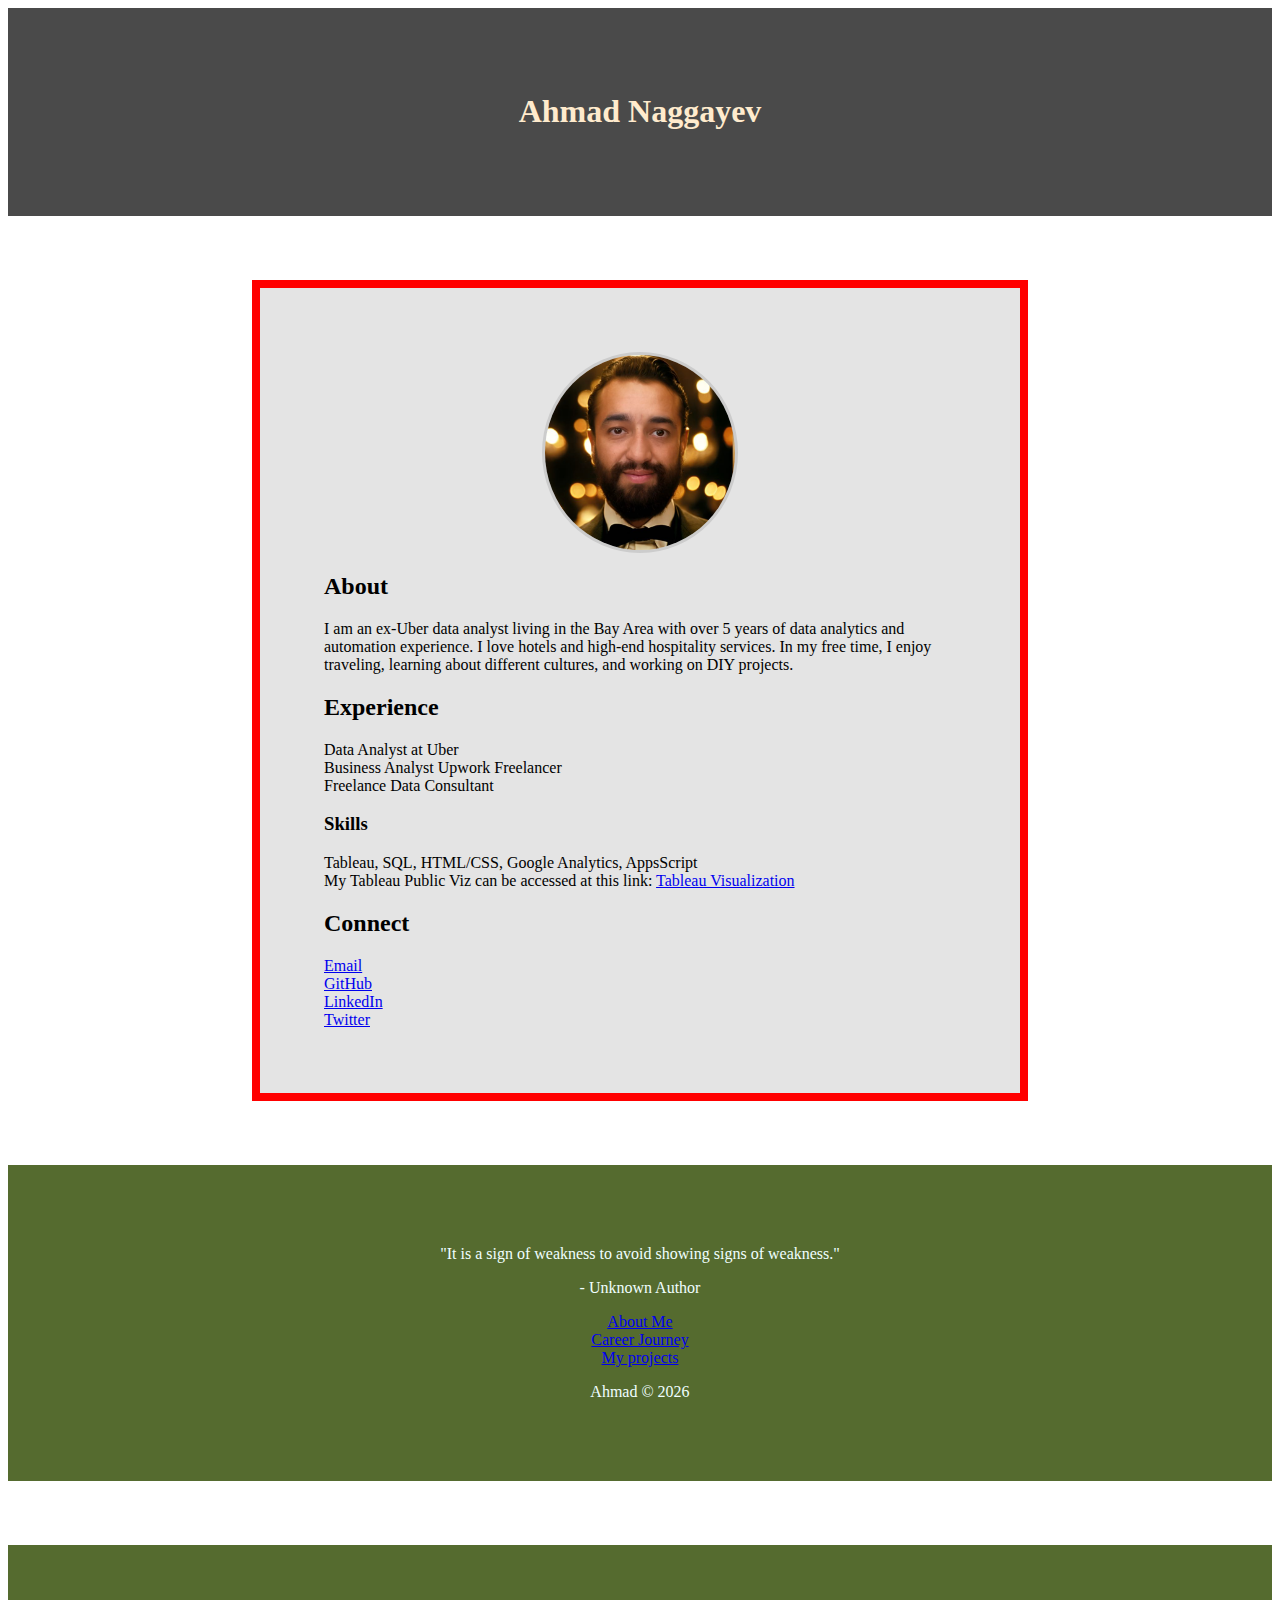
<file: index.html>
<!DOCTYPE html>
<html lang="en">
<head>
    <meta charset="UTF-8">
    <meta name="viewport" content="width=device-width, initial-scale=1.0">
    <title>About Me</title>
    <link rel="stylesheet" href="index.css">
</head>
<body>
    <header>
    <h1>Ahmad Naggayev</h1>
</header>
<main>
    <img src="Images/Profile_pic.png" alt="Profile Picture" class="Profile_pic">
    <section id="About">
        <h2>About</h2>
        <p>I am an ex-Uber data analyst living in the Bay Area with over 5 years of data analytics and automation experience. I love hotels and high-end hospitality services. In my free time, I enjoy traveling, learning about different cultures, and working on DIY projects.</p>
    </section>
    <section id="Experience">
        <h2>Experience</h2>
        <ul>
            <li>Data Analyst at Uber</li>
            <li>Business Analyst Upwork Freelancer</li>
            <li>Freelance Data Consultant</li>
        </ul>
    </section>
    <section id="skills">
        <h3>Skills</h3>
        <ul>Tableau, SQL, HTML/CSS, Google Analytics, AppsScript</ul> 
    </section>
    
    <section id="Connect">
        <h2>Connect</h2>
        <ul>
            <li><a href="mailto:ahmadavar956@gmail.com">Email</a></li>
            <li><a href="https://github.com/ahmadavar">GitHub</a></li>
            <li><a href="https://www.linkedin.com/in/ahmadnaggayev/">LinkedIn</a></li>
            <li><a href="https://x.com/ANaggayev">Twitter</a></li>
        </ul>
    </section>
</main>
    <footer>
        <p>"It is a sign of weakness to avoid showing signs of weakness."</p>
        <p>- Unknown Author</p>
        <ul>
            <li><a href="about.html">About Me</a></li>
            <li><a href="career.html">Career Journey</a></li>
            <li><a href="projects.html">My projects</a></li>
        </ul>
    </footer>   
    <script src="JS/index.js"></script>

</body>
</html>
</file>
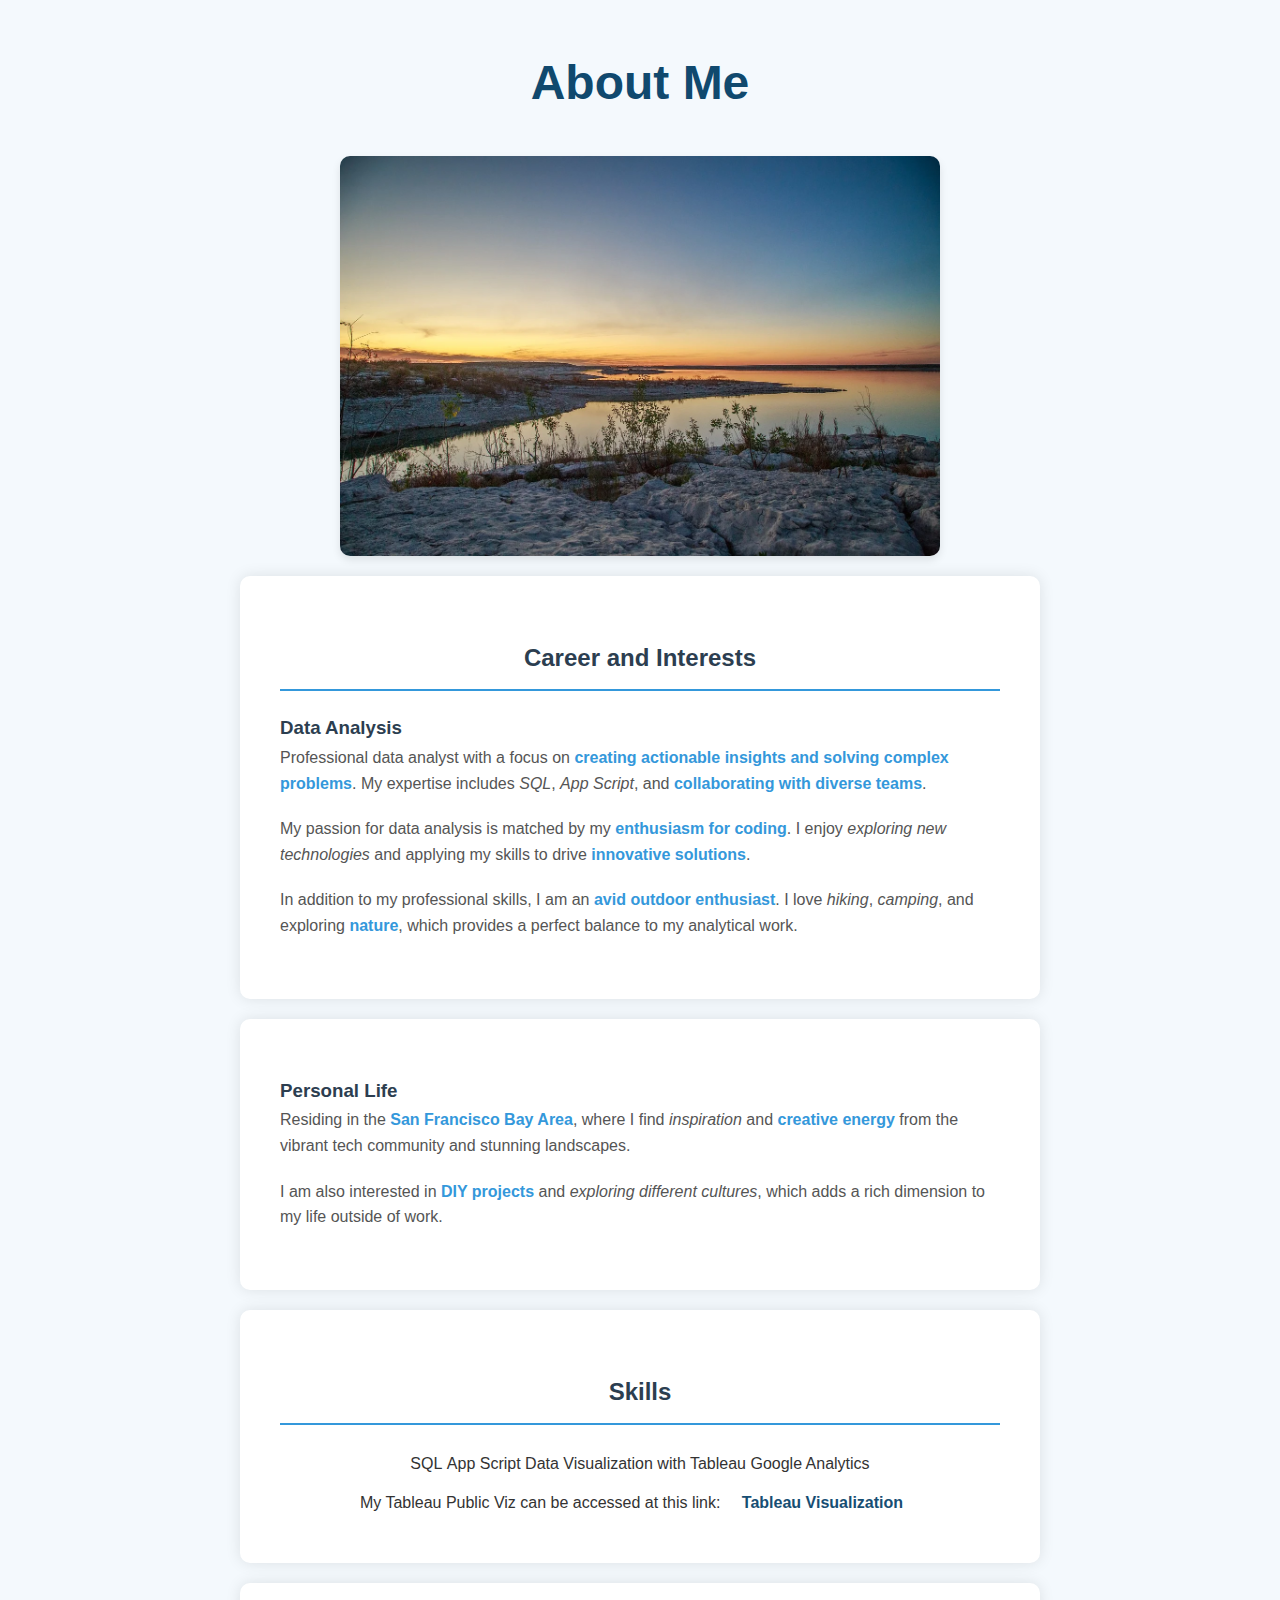
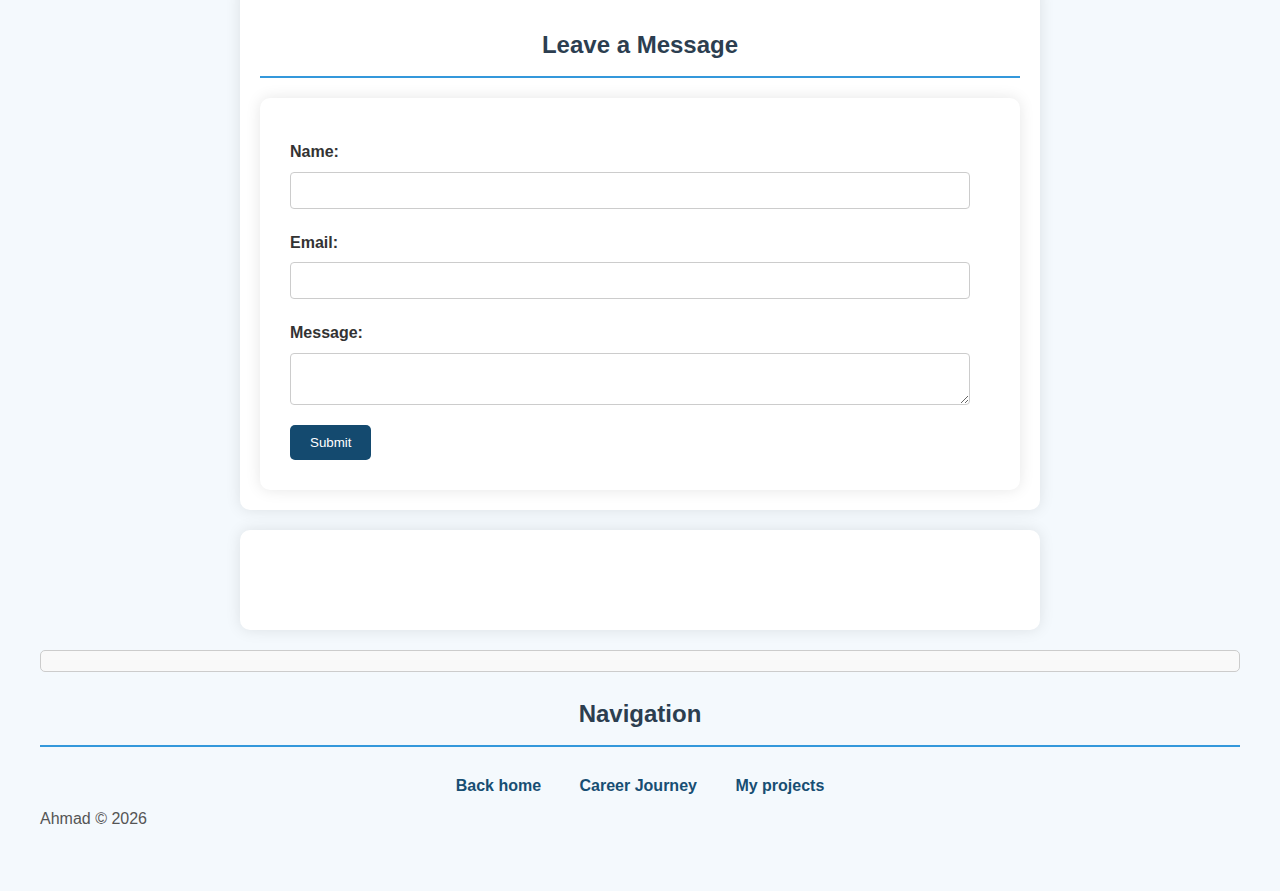
<file: about.html>
<!DOCTYPE html>
<html lang="en">
<head>
    <meta charset="UTF-8">
    <meta name="viewport" content="width=device-width, initial-scale=1.0">
    <title>Couple Words About Me</title>
    <link rel="stylesheet" href="about.css">
</head>
<body>
    <header>
        <h1>About Me</h1>
    </header>
    <img src="Images/Sunset.png" alt="Another Beautiful Sunset">
    <main>
        <section>
            <h2>Career and Interests</h2>
            <h3>Data Analysis</h3>
            <p>Professional data analyst with a focus on <strong>creating actionable insights and solving complex problems</strong>. My expertise includes <em>SQL</em>, <em>App Script</em>, and <strong>collaborating with diverse teams</strong>.</p>

            <p>My passion for data analysis is matched by my <strong>enthusiasm for coding</strong>. I enjoy <em>exploring new technologies</em> and applying my skills to drive <strong>innovative solutions</strong>.</p>

            <p>In addition to my professional skills, I am an <strong>avid outdoor enthusiast</strong>. I love <em>hiking</em>, <em>camping</em>, and exploring <strong>nature</strong>, which provides a perfect balance to my analytical work.</p>
        </section>

        <section>
            <h3>Personal Life</h3>
            <p>Residing in the <strong>San Francisco Bay Area</strong>, where I find <em>inspiration</em> and <strong>creative energy</strong> from the vibrant tech community and stunning landscapes.</p>

            <p>I am also interested in <strong>DIY projects</strong> and <em>exploring different cultures</em>, which adds a rich dimension to my life outside of work.</p>
        </section>

       
        <section id="skills">
            <h2>Skills</h2>
            <ul>
                <li>SQL</li>
                <li>App Script</li>
                <li>Data Visualization with Tableau</li>
                <li>Google Analytics</li>
            </ul>
        </section>

        
        <section id="message-form">
            <h2>Leave a Message</h2>
            <form name="leave_message">
                <label for="usersName">Name:</label>
                <input type="text" name="usersName" id="usersName" required>
                
                <label for="usersEmail">Email:</label>
                <input type="email" name="usersEmail" id="usersEmail" required>
                
                <label for="usersMessage">Message:</label>
                <textarea name="usersMessage" id="usersMessage" required></textarea>
                
                <button type="submit">Submit</button>
            </form>
        </section>

        <section id="messages">
            <ul></ul>
        </section>

        
        <div id="weather">
            <span id="temperature"></span>
            <span id="condition"></span>
            <span id="wind"></span>
        </div>

        <nav>
            <h2>Navigation</h2>
            <ul>
                <li><a href="index.html">Back home</a></li>
                <li><a href="career.html">Career Journey</a></li>
                <li><a href="projects.html">My projects</a></li>
            </ul>
        </nav>
    </main>

    <script src="JS/index.js"></script>
</body>
</html>
</file>
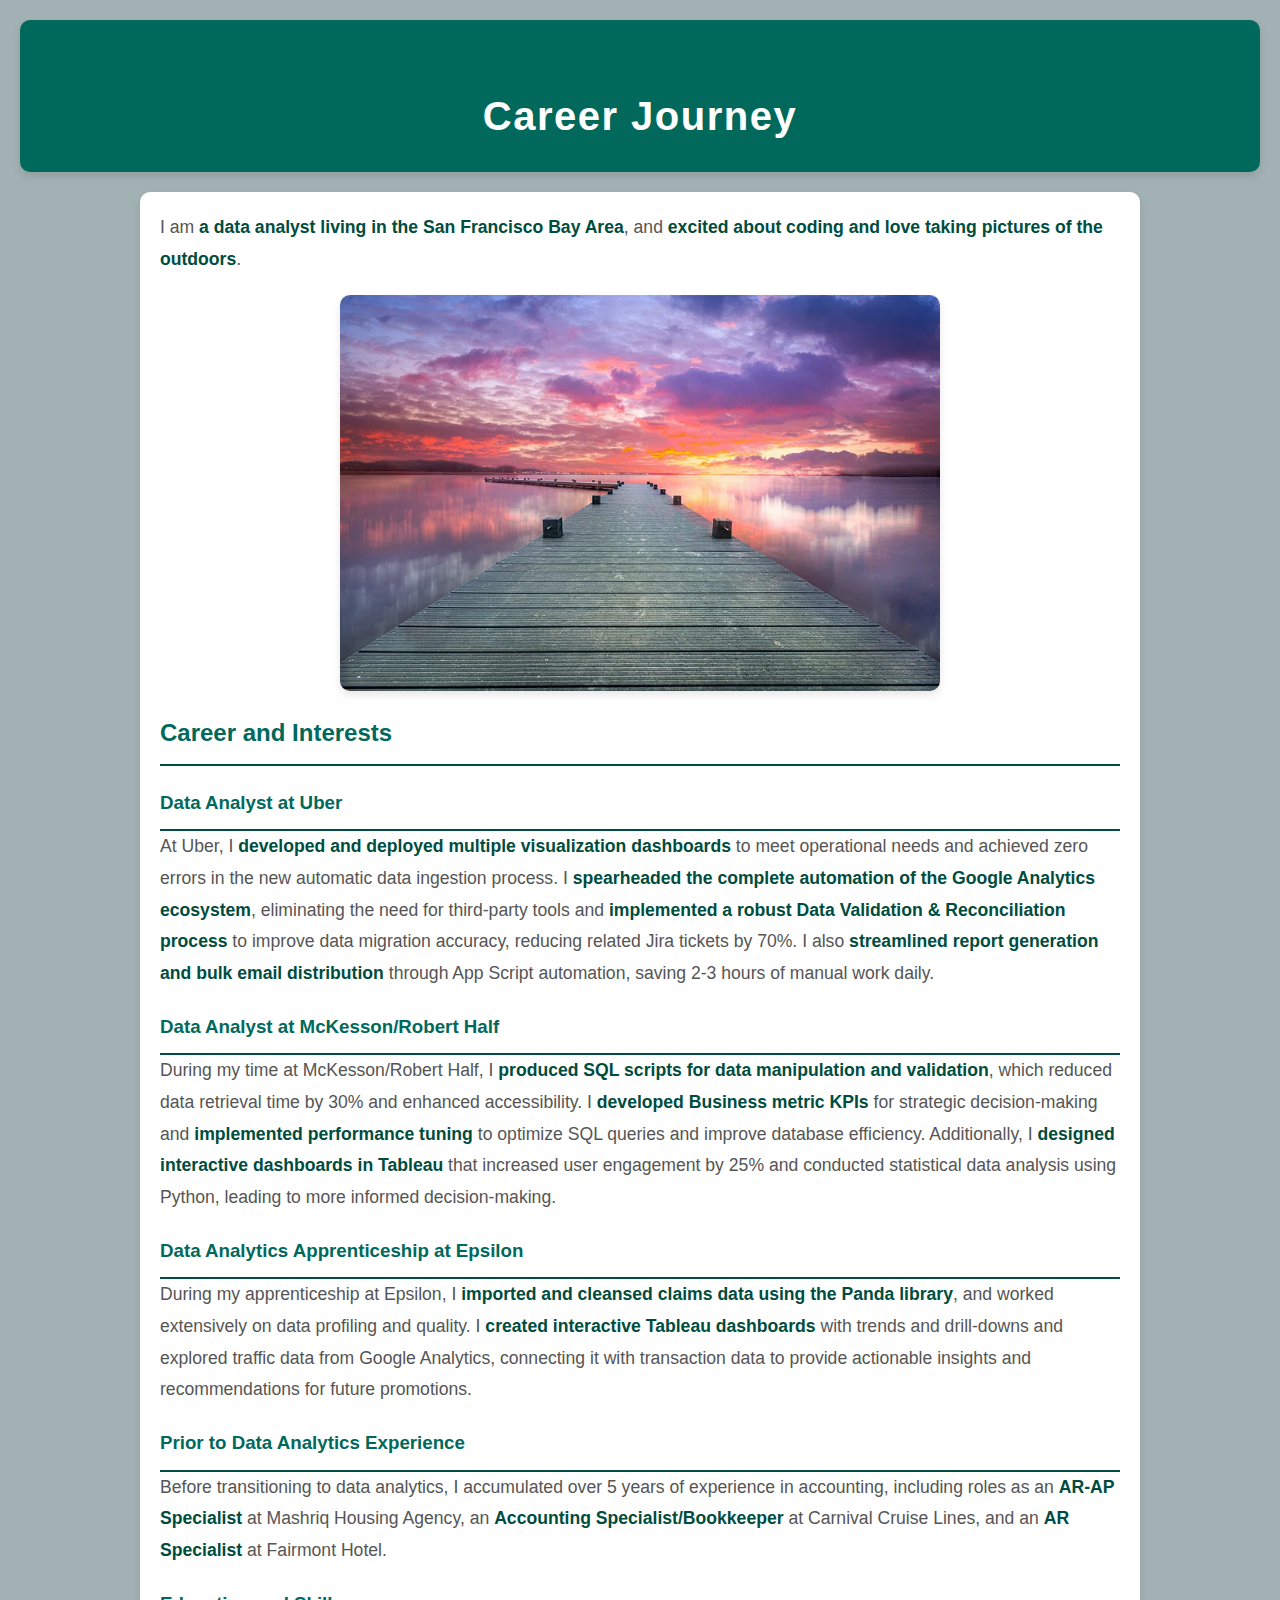
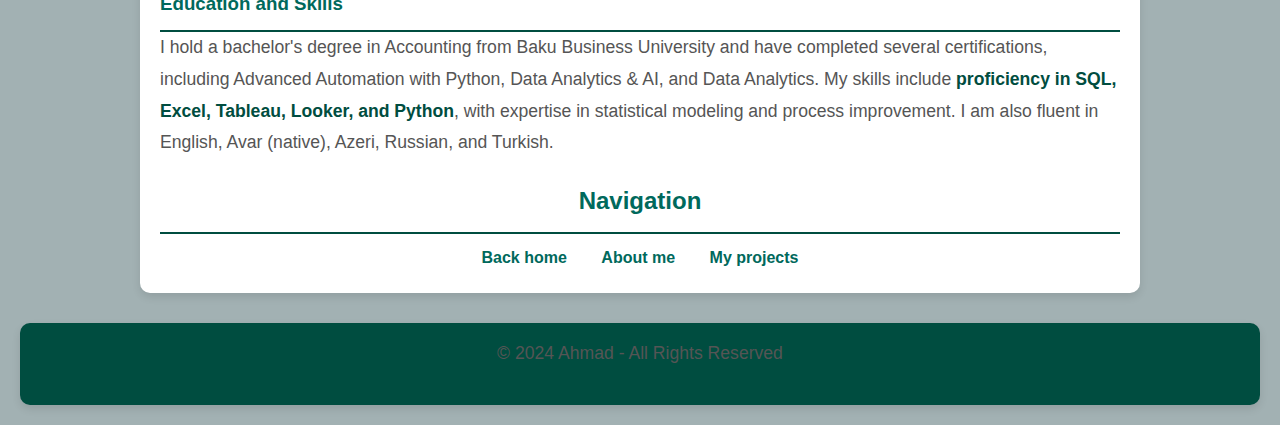
<file: career.html>
<!DOCTYPE html>
<html lang="en">
<head>
    <meta charset="UTF-8">
    <meta name="viewport" content="width=device-width, initial-scale=1.0">
    <title>Career Journey</title>
    <link rel="stylesheet" href="career.css"> 
</head>
<body>
    <header>
       
        <h1>Career Journey</h1>
    </header>

    <main>
        <section>
            <p>I am <strong>a data analyst living in the San Francisco Bay Area</strong>, and <strong>excited about coding and love taking pictures of the outdoors</strong>.</p>
            
            <img src="Images/Sunset copy.png" alt= "Beautiful Sunset">
            
            <h2>Career and Interests</h2>

            <h3>Data Analyst at Uber</h3>
            <p>At Uber, I <strong>developed and deployed multiple visualization dashboards</strong> to meet operational needs and achieved zero errors in the new automatic data ingestion process. I <strong>spearheaded the complete automation of the Google Analytics ecosystem</strong>, eliminating the need for third-party tools and <strong>implemented a robust Data Validation & Reconciliation process</strong> to improve data migration accuracy, reducing related Jira tickets by 70%. I also <strong>streamlined report generation and bulk email distribution</strong> through App Script automation, saving 2-3 hours of manual work daily.</p>

            <h3>Data Analyst at McKesson/Robert Half</h3>
            <p>During my time at McKesson/Robert Half, I <strong>produced SQL scripts for data manipulation and validation</strong>, which reduced data retrieval time by 30% and enhanced accessibility. I <strong>developed Business metric KPIs</strong> for strategic decision-making and <strong>implemented performance tuning</strong> to optimize SQL queries and improve database efficiency. Additionally, I <strong>designed interactive dashboards in Tableau</strong> that increased user engagement by 25% and conducted statistical data analysis using Python, leading to more informed decision-making.</p>

            <h3>Data Analytics Apprenticeship at Epsilon</h3>
            <p>During my apprenticeship at Epsilon, I <strong>imported and cleansed claims data using the Panda library</strong>, and worked extensively on data profiling and quality. I <strong>created interactive Tableau dashboards</strong> with trends and drill-downs and explored traffic data from Google Analytics, connecting it with transaction data to provide actionable insights and recommendations for future promotions.</p>

            <h3>Prior to Data Analytics Experience</h3>
            <p>Before transitioning to data analytics, I accumulated over 5 years of experience in accounting, including roles as an <strong>AR-AP Specialist</strong> at Mashriq Housing Agency, an <strong>Accounting Specialist/Bookkeeper</strong> at Carnival Cruise Lines, and an <strong>AR Specialist</strong> at Fairmont Hotel.</p>
            
            <h3>Education and Skills</h3>
            <p>I hold a bachelor's degree in Accounting from Baku Business University and have completed several certifications, including Advanced Automation with Python, Data Analytics & AI, and Data Analytics. My skills include <strong>proficiency in SQL, Excel, Tableau, Looker, and Python</strong>, with expertise in statistical modeling and process improvement. I am also fluent in English, Avar (native), Azeri, Russian, and Turkish.</p>
        </section>

        <nav>
            <h2>Navigation</h2>
            <ul>
                <li><a href="index.html">Back home</a></li>
                <li><a href="about.html">About me</a></li>
                <li><a href="projects.html">My projects</a></li>
            </ul>
        </nav>
    </main>

    <footer>
        <p>&copy; 2024 Ahmad - All Rights Reserved</p>
    </footer>
</body>
</html>
</file>
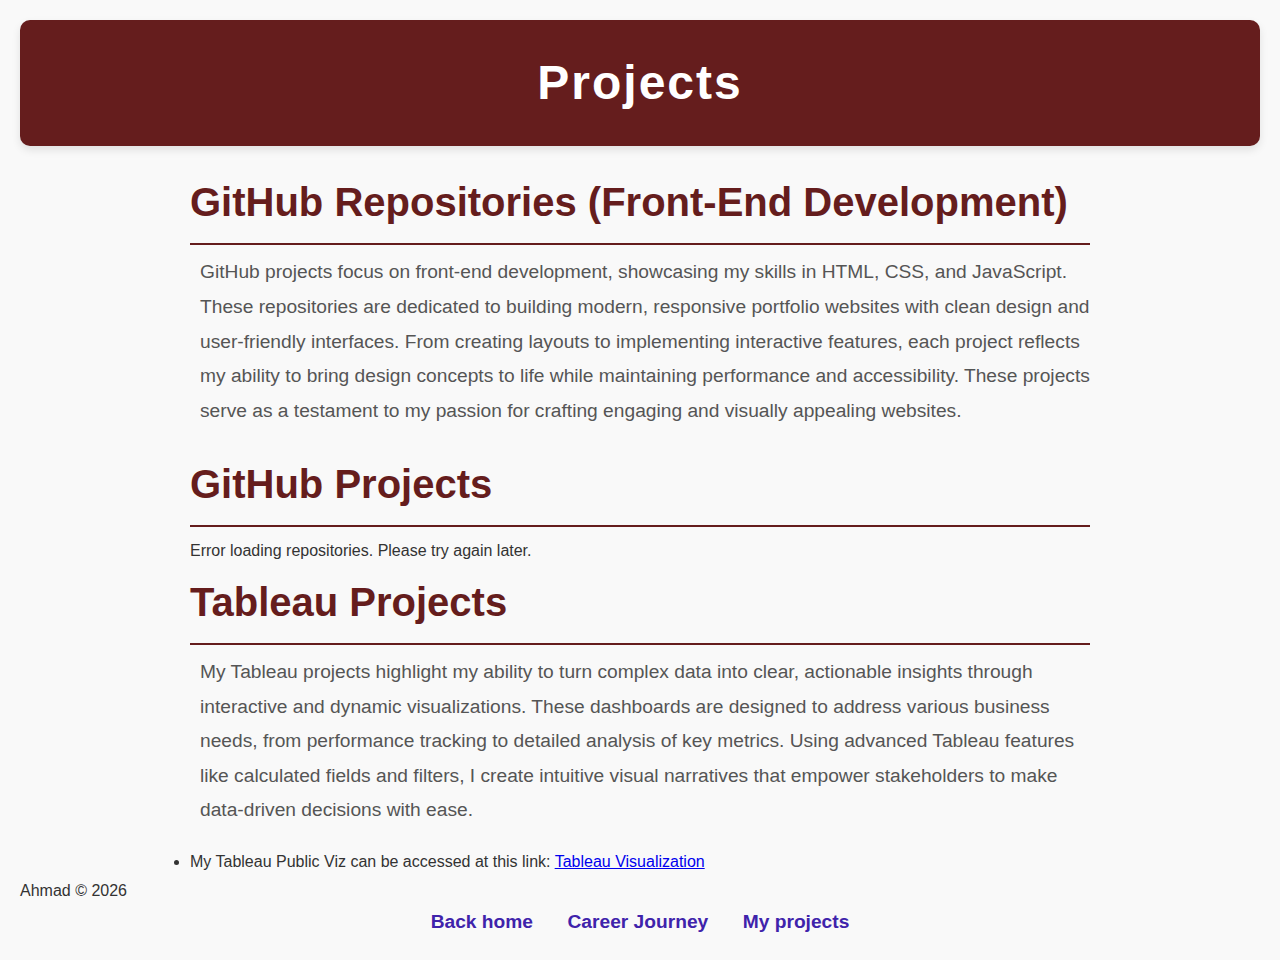
<file: projects.html>
<!DOCTYPE html>
<html lang="en">
<head>
    <meta charset="UTF-8">
    <meta name="viewport" content="width=device-width, initial-scale=1.0">
    <title>My Projects</title>
    <link rel="stylesheet" href="projects.css"> 
</head>
<body>
    <header>
        <h1 class="main-title">Projects</h1>
    </header>

    <main>
        <section>
            <h2 class="section-title">GitHub Repositories (Front-End Development)</h2>
            <p class="description">
                GitHub projects focus on front-end development, showcasing my skills in HTML, CSS, and JavaScript. These repositories are dedicated to building modern, responsive portfolio websites with clean design and user-friendly interfaces. From creating layouts to implementing interactive features, each project reflects my ability to bring design concepts to life while maintaining performance and accessibility. These projects serve as a testament to my passion for crafting engaging and visually appealing websites.
            </p>
        </section>

        <section id="projects">
            <h2 class="section-title">GitHub Projects</h2>
            <ul id="repo-list"></ul> <!-- GitHub Repositories will be dynamically displayed here -->
        </section>

        <section>
            <h2 class="section-title">Tableau Projects</h2>
            <p class="description">
                My Tableau projects highlight my ability to turn complex data into clear, actionable insights through interactive and dynamic visualizations. These dashboards are designed to address various business needs, from performance tracking to detailed analysis of key metrics. Using advanced Tableau features like calculated fields and filters, I create intuitive visual narratives that empower stakeholders to make data-driven decisions with ease.
            </p>
        </section>
        <section id="skills">
            <ul></ul> <!-- Skills will be inserted here -->
        </section>
    </main>

    <script src="JS/index.js"></script> 

    <ul class="navigation">
        <li><a href="index.html">Back home</a></li>
        <li><a href="career.html">Career Journey</a></li>
        <li><a href="projects.html">My projects</a></li>
    </ul>

</body>
</html>
</file>
<file: index.css>
header {
    background-color: #4a4a4a;
    color: blanchedalmond;
    text-align: center;
    padding: 2rem 0;
    margin-bottom: 2rem;
}

main {
    background-color: #e4e4e4;
    width: 90%;
    padding: 2rem;
    border: solid 0.5rem red;
    margin: 0 auto; 
}

footer {
    background-color: darkolivegreen;
    color: azure;
    text-align: center;
    padding: 2rem;
    margin-top: 2rem;
}

.Profile_pic {
    display: block;  
    width: 50%; 
    height: auto;  
    border-radius: 50%;  
    border: 0.2rem solid #ccc;  
    margin: 0 auto;  
    object-fit: cover; 
}
nav h2 {
    text-align: center;
    margin-bottom: 10px;
}

nav ul {
    list-style-type: none;
    text-align: center;
    padding: 0;
}

nav ul {
    display: inline-block;
    margin: 0 15px;
}

nav ul a {
    text-decoration: none;
    font-weight: bold;
    color: #00695c;
    transition: color 0.3s ease;
}

nav ul a:hover {
    color: #004d40;
}
ul {
    list-style-type: none;
    padding-left: 0;
    margin: 0;
}



@media (min-width: 768px) {
    header {
        padding: 3rem 0;
        margin-bottom: 3rem;
    }

    main {
        width: 70%;
        padding: 3rem;
    }

    footer {
        padding: 3rem;
        margin-top: 3rem;
    }

    .Profile_pic {
        width: 40%;
    }
}


@media (min-width: 1024px) {
    header {
        padding: 4rem 0;
        margin-bottom: 4rem;
    }

    main {
        width: 50%;
        padding: 4rem;
    }

    footer {
        padding: 4rem;
        margin-top: 4rem;
    }

    .Profile_pic {
        width: 30%;
    }
}
</file>
<file: about.css>
* {
    margin: 0;
    padding: 0;
    box-sizing: border-box;
}

body {
    font-family: 'Open Sans', sans-serif; 
    background-color: #f4f9fd; 
    padding: 0;
    color: #333;
    line-height: 1.8;
    padding: 20px;
}

h1 {
    text-align: center;
    color: #10496e;
    margin-bottom: 30px;
    font-size: 2.5rem;
}

h2, h3 {
    color: #2c3e50;
    margin-top: 20px;
}

h2 {
    border-bottom: 2px solid #3498db;
    padding-bottom: 10px;
    margin-bottom: 20px;
    text-align: center;
}

h3 {
    margin-top: 15px;
}

p {
    font-size: 1rem;
    line-height: 1.6;
    margin-bottom: 20px;
    color: #555;
}

strong {
    color: #3498db; 
}

img {
    display: block;
    width: 100%;
    max-width: 600px;
    margin: 20px auto;
    border-radius: 10px;
    box-shadow: 0 4px 8px rgba(0, 0, 0, 0.1);
}

ul {
    list-style-type: none;
    padding: 0;
    text-align: center;
    margin-top: 20px;
}

li {
    margin: 5px 0;
    display: inline-block;
}

a {
    text-decoration: none;
    color: #174e73;
    font-weight: bold;
    padding: 10px 15px;
    border: 2px solid transparent;
    transition: all 0.3s ease;
    border-radius: 5px;
}

a:hover {
    text-decoration: none;
    border-color: #255473; 
}

section {
    background: #fff;
    padding: 20px;
    border-radius: 10px;
    box-shadow: 0 0 15px rgba(0, 0, 0, 0.1);
    margin-bottom: 20px;
    max-width: 800px;
    margin: 0 auto 20px;
}

form {
    background: #fff;
    padding: 20px;
    border-radius: 10px;
    box-shadow: 0 0 15px rgba(0, 0, 0, 0.1);
}

label {
    display: block;
    margin: 10px 0 5px;
    font-weight: bold;
}

input[type="text"],
input[type="email"],
textarea {
    width: calc(100% - 20px);
    padding: 10px;
    border: 1px solid #ccc;
    border-radius: 4px;
    margin-bottom: 10px;
}

button {
    background: #144a6f;
    color: #fff;
    border: none;
    padding: 10px 20px;
    border-radius: 5px;
    cursor: pointer;
    transition: background-color 0.3s ease;
}

button:hover {
    background-color: #2980b9;
}

#messages ul {
    padding: 0;
    list-style-type: none;
}

#messages li {
    padding: 10px;
    margin: 5px 0;
    background: #fff;
    border: 1px solid #ddd;
    border-radius: 4px;
    position: relative;
}

#messages button {
    position: absolute;
    right: 10px;
    top: 10px;
}

#message-form,
#messages {
    margin-bottom: 20px;
}

#message-form {
    background: #fff;
    padding: 20px;
    border-radius: 10px;
    box-shadow: 0 0 15px rgba(0, 0, 0, 0.1);
}


#weather {
    display: flex;                
    gap: 20px;                   
    justify-content: center;      
    padding: 10px;
    border: 1px solid #ccc;
    border-radius: 5px;
    background-color: #f9f9f9;
}

#weather span {
    display: inline-block;        
    font-weight: bold;           
    color: #2c3e50;
}

@media (min-width: 768px) {
    body {
        padding: 40px;
    }

    section {
        padding: 40px;
    }

    form {
        padding: 30px;
    }

    h1 {
        font-size: 3rem;
    }
}
</file>
<file: career.css>
* {
    margin: 0;
    padding: 0;
    box-sizing: border-box;
}


body {
    font-family: 'Open Sans', sans-serif; 
    background-color: #a2b1b3; 
    color: #333; 
    line-height: 1.8;
    padding: 20px;
}


header {
    text-align: center;
    background-color: #00695c;
    padding: 60px 20px 20px; 
    color: #fff;
    border-radius: 10px;
    box-shadow: 0 4px 8px rgba(0, 0, 0, 0.1);
}

header h1 {
    font-size: 2.5rem;
    letter-spacing: 1.5px;
}


main {
    max-width: 1000px;
    margin: 20px auto;
    padding: 20px;
    background-color: #ffffff;
    border-radius: 10px;
    box-shadow: 0 4px 8px rgba(0, 0, 0, 0.1);
}

main img {
    display: block;
    width: 100%;
    max-width: 600px;
    margin: 20px auto;
    border-radius: 10px;
    box-shadow: 0 4px 8px rgba(0, 0, 0, 0.1);
}

h2, h3 {
    color: #00695c;
    margin-top: 20px;
    padding-bottom: 10px;
    border-bottom: 2px solid #004d40;
}

p {
    margin-bottom: 20px;
    font-size: 1.1rem;
    color: #555;
}

strong {
    color: #004d40;
}


nav h2 {
    text-align: center;
    margin-bottom: 10px;
}

nav ul {
    list-style-type: none;
    text-align: center;
    padding: 0;
}

nav ul li {
    display: inline-block;
    margin: 0 15px;
}

nav ul li a {
    text-decoration: none;
    font-weight: bold;
    color: #00695c;
    transition: color 0.3s ease;
}

nav ul li a:hover {
    color: #004d40;
}


footer {
    text-align: center;
    background-color: #004d40;
    color: #fff;
    padding: 15px;
    margin-top: 30px;
    border-radius: 10px;
    box-shadow: 0 4px 8px rgba(0, 0, 0, 0.1);
}
</file>
<file: projects.css>
* {
    margin: 0;
    padding: 0;
    box-sizing: border-box;
}


body {
    font-family: 'Arial', sans-serif;
    background-color: #f9f9f9;
    color: #333;
    line-height: 1.8;
    padding: 20px;
}


header {
    background-color: #651d1d;
    padding: 20px;
    text-align: center;
    margin-bottom: 20px;
    border-radius: 10px;
    box-shadow: 0 4px 8px rgba(0, 0, 0, 0.1);
}

.main-title {
    color: #fff;
    font-size: 2.5rem;
    letter-spacing: 2px;
}


main {
    max-width: 900px;
    margin: 0 auto;
}

.section-title {
    color: #651d1d;
    font-size: 2rem;
    margin-bottom: 10px;
    border-bottom: 2px solid #651d1d;
    padding-bottom: 5px;
}

.description {
    font-size: 1.1rem;
    color: #555;
    margin-bottom: 20px;
    padding-left: 10px;
}


#projects ul {
    list-style-type: none;
    padding: 0;
}

#projects li {
    background-color: #fff;
    padding: 10px;
    margin: 10px 0;
    border-radius: 5px;
    box-shadow: 0 2px 4px rgba(0, 0, 0, 0.1);
}

#projects li:hover {
    background-color: #f0f0f0;
}


@media (min-width: 768px) {
    .description {
        font-size: 1.2rem;
    }

    .main-title {
        font-size: 3rem;
    }

    .section-title {
        font-size: 2.5rem;
    }
}

.navigation {
    list-style-type: none; 
    padding: 0;
    text-align: center; 
}

.navigation li {
    display: inline-block; 
    margin: 0 15px; 
}

.navigation li a {
    text-decoration: none; 
    color: #3f23ab; 
    font-size: 1.2rem; 
    font-weight: bold; 
    transition: color 0.3s ease; 
}

.navigation li a:hover {
    color: #705757; 
}
</file>
